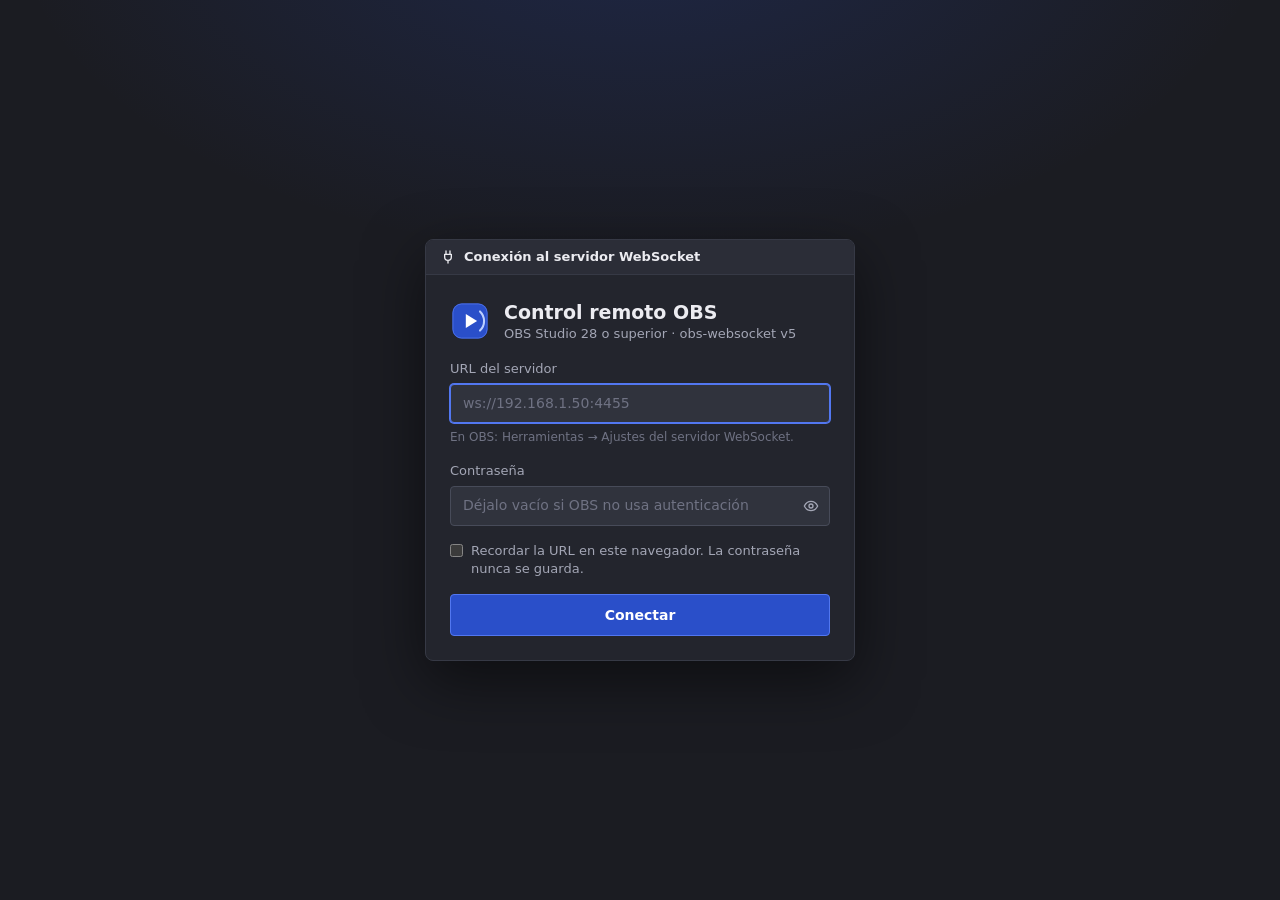
<file: control-remoto/index.html>
<!doctype html>
<html lang="es">
<head>
  <meta charset="utf-8">
  <meta name="viewport" content="width=device-width, initial-scale=1">
  <!-- CSP: solo recursos propios; conexiones WebSocket a cualquier host (lo elige el usuario) -->
  <meta http-equiv="Content-Security-Policy" content="default-src 'self'; script-src 'self'; style-src 'self'; img-src 'self' data:; connect-src 'self' ws: wss:; object-src 'none'; base-uri 'none'; form-action 'self'">
  <meta name="referrer" content="no-referrer">
  <meta name="color-scheme" content="dark">
  <title>Control remoto OBS · Conexión</title>
  <link rel="stylesheet" href="css/base.css">
  <link rel="stylesheet" href="css/login.css">
  <script type="module" src="js/login.js"></script>
</head>
<body>
  <main class="login">
    <!-- Los campos no tienen atributo "name": aunque falle el JavaScript,
         el formulario nunca enviará la contraseña en la URL. -->
    <form id="login-form" class="login__card" method="post" novalidate>
      <div class="login__titlebar">
        <span data-icon="plug"></span>
        <span>Conexión al servidor WebSocket</span>
      </div>

      <div class="login__body">
        <div class="brand">
          <span data-icon="logo"></span>
          <div>
            <h1>Control remoto OBS</h1>
            <p>OBS Studio 28 o superior · obs-websocket v5</p>
          </div>
        </div>

        <div class="form-row">
          <label for="url" class="label">URL del servidor</label>
          <input id="url" class="field" type="text" inputmode="url" required
                 placeholder="ws://192.168.1.50:4455" spellcheck="false"
                 autocapitalize="off" autocomplete="url">
          <small class="help">En OBS: Herramientas → Ajustes del servidor WebSocket.</small>
        </div>

        <div class="form-row">
          <label for="password" class="label">Contraseña</label>
          <div class="password">
            <input id="password" class="field" type="password"
                   autocomplete="current-password" spellcheck="false"
                   placeholder="Déjalo vacío si OBS no usa autenticación">
            <button type="button" id="toggle-password" class="btn btn--icon"
                    aria-label="Mostrar contraseña" aria-pressed="false" data-icon="eye"></button>
          </div>
        </div>

        <label class="check">
          <input type="checkbox" id="remember-url">
          <span>Recordar la URL en este navegador. La contraseña nunca se guarda.</span>
        </label>

        <p id="login-msg" class="msg" role="alert" hidden></p>

        <button type="submit" id="submit" class="btn btn--primary btn--block">
          <span class="btn__text">Conectar</span>
        </button>

        <p class="hint" id="context-hint"></p>
      </div>
    </form>
  </main>
</body>
</html>
</file>
<file: control-remoto/css/base.css>
/* ==========================================================================
   Base compartida: variables del tema oscuro (inspirado en OBS), reset,
   botones, campos, spinner y notificaciones.
   ========================================================================== */

:root {
  color-scheme: dark;

  --bg-app: #1b1c22;
  --bg-dock: #23252d;
  --bg-dock-title: #2b2d37;
  --bg-field: #30333d;
  --bg-hover: #2f323d;
  --bg-button: #3b3f4b;
  --bg-button-hover: #474c5a;
  --bg-button-active: #545a6a;
  --bg-stage: #121317;

  --border: #363945;
  --border-strong: #474b59;

  --text: #ececf1;
  --text-dim: #a3a6b5;
  --text-muted: #6f7283;

  --accent: #2a4fc9;
  --accent-hover: #3560e0;
  --accent-border: #5277f0;

  --danger: #c63f39;
  --danger-hover: #d8524b;
  --success: #3fb950;
  --warning: #d6a83a;

  --radius: 4px;
  --font: system-ui, -apple-system, "Segoe UI", Roboto, "Helvetica Neue", Arial, sans-serif;
  --font-mono: ui-monospace, "SF Mono", Menlo, Consolas, monospace;
}

*, *::before, *::after { box-sizing: border-box; }

html, body { margin: 0; height: 100%; }

body {
  background: var(--bg-app);
  color: var(--text);
  font: 14px/1.4 var(--font);
  -webkit-font-smoothing: antialiased;
}

button, input, select { font: inherit; color: inherit; }
h1, h2, p { margin: 0; }
[hidden] { display: none !important; }

:focus-visible { outline: 2px solid var(--accent-border); outline-offset: 2px; }

[data-icon] { display: inline-flex; align-items: center; justify-content: center; flex: none; }
svg { display: block; }

/* ---- Botones ---- */
.btn {
  display: inline-flex;
  align-items: center;
  justify-content: center;
  gap: 8px;
  min-height: 36px;
  padding: 6px 14px;
  border: 1px solid transparent;
  border-radius: var(--radius);
  background: var(--bg-button);
  cursor: pointer;
  user-select: none;
  transition: background-color .12s, border-color .12s, opacity .12s;
}
.btn:hover:not(:disabled) { background: var(--bg-button-hover); }
.btn:active:not(:disabled) { background: var(--bg-button-active); }
.btn:disabled { opacity: .55; cursor: not-allowed; }

.btn--primary { background: var(--accent); border-color: var(--accent-border); color: #fff; }
.btn--primary:hover:not(:disabled) { background: var(--accent-hover); }

.btn--danger { background: var(--danger); border-color: #e3655e; color: #fff; }
.btn--danger:hover:not(:disabled) { background: var(--danger-hover); }

.btn--ghost { background: transparent; }
.btn--small { min-height: 30px; padding: 4px 10px; font-size: 13px; }
.btn--block { width: 100%; }

.btn--icon {
  min-height: 28px;
  width: 28px;
  padding: 0;
  background: transparent;
  color: var(--text-dim);
}
.btn--icon:hover:not(:disabled) { color: var(--text); }

/* ---- Campos ---- */
.field {
  width: 100%;
  padding: 9px 12px;
  background: var(--bg-field);
  border: 1px solid var(--border-strong);
  border-radius: var(--radius);
}
.field::placeholder { color: var(--text-muted); }
.field:focus { outline: none; border-color: var(--accent-border); box-shadow: 0 0 0 1px var(--accent-border); }
.field:disabled { opacity: .6; }
.field--small { width: auto; padding: 4px 8px; font-size: 13px; }

/* ---- Spinner ---- */
.spinner {
  width: 30px;
  height: 30px;
  border: 3px solid var(--border-strong);
  border-top-color: var(--accent-border);
  border-radius: 50%;
  animation: spin .8s linear infinite;
}
@keyframes spin { to { transform: rotate(360deg); } }

/* ---- Modal de confirmación ---- */
.modal {
  position: fixed;
  inset: 0;
  z-index: 80;
  display: grid;
  place-items: center;
  padding: 16px;
  background: rgba(10, 11, 14, .7);
  backdrop-filter: blur(2px);
  animation: fade-in .12s ease-out;
}
.modal__card {
  width: min(420px, 100%);
  display: flex;
  flex-direction: column;
  gap: 12px;
  padding: 22px 22px 18px;
  background: var(--bg-dock);
  border: 1px solid var(--border-strong);
  border-top: 3px solid var(--danger);
  border-radius: 8px;
  box-shadow: 0 20px 60px rgba(0, 0, 0, .55);
  animation: pop-in .14s ease-out;
}
.modal__card h2 { font-size: 17px; }
.modal__card p { color: var(--text-dim); }
.modal__actions { display: flex; flex-wrap: wrap; justify-content: flex-end; gap: 8px; margin-top: 6px; }
@keyframes fade-in { from { opacity: 0; } }
@keyframes pop-in { from { opacity: 0; transform: scale(.96); } }

/* ---- Notificaciones ---- */
.toasts {
  position: fixed;
  right: 16px;
  bottom: 44px;
  z-index: 100;
  display: flex;
  flex-direction: column;
  gap: 8px;
  max-width: min(380px, calc(100vw - 32px));
}
.toast {
  padding: 10px 14px;
  border-radius: var(--radius);
  background: var(--bg-dock-title);
  border: 1px solid var(--border-strong);
  border-left: 3px solid var(--accent-border);
  box-shadow: 0 8px 24px rgba(0, 0, 0, .45);
  animation: toast-in .2s ease-out;
  transition: opacity .25s, transform .25s;
}
.toast--error { border-left-color: var(--danger); }
.toast--success { border-left-color: var(--success); }
.toast--warn { border-left-color: var(--warning); }
.toast--out { opacity: 0; transform: translateY(6px); }
@keyframes toast-in { from { opacity: 0; transform: translateY(6px); } }

/* ---- Barras de desplazamiento discretas ---- */
* { scrollbar-width: thin; scrollbar-color: var(--border-strong) transparent; }

@media (prefers-reduced-motion: reduce) {
  *, *::before, *::after { animation-duration: .01ms !important; transition: none !important; }
}
</file>
<file: control-remoto/css/login.css>
/* Página de inicio de sesión */

.login {
  min-height: 100%;
  display: grid;
  place-items: center;
  padding: 24px 16px;
  background:
    radial-gradient(900px 500px at 50% -10%, rgba(42, 79, 201, .22), transparent 70%),
    var(--bg-app);
}

.login__card {
  width: min(430px, 100%);
  background: var(--bg-dock);
  border: 1px solid var(--border);
  border-radius: 8px;
  overflow: hidden;
  box-shadow: 0 20px 60px rgba(0, 0, 0, .5);
}

.login__titlebar {
  display: flex;
  align-items: center;
  gap: 8px;
  padding: 8px 14px;
  background: var(--bg-dock-title);
  border-bottom: 1px solid var(--border);
  font-size: 13px;
  font-weight: 600;
}

.login__body {
  display: flex;
  flex-direction: column;
  gap: 16px;
  padding: 24px;
}

.brand { display: flex; align-items: center; gap: 14px; }
.brand h1 { font-size: 19px; font-weight: 650; }
.brand p { color: var(--text-dim); font-size: 13px; }

.form-row { display: flex; flex-direction: column; gap: 6px; }
.label { font-size: 13px; color: var(--text-dim); font-weight: 500; }
.help { font-size: 12px; color: var(--text-muted); }

.password { position: relative; }
.password .field { padding-right: 42px; }
.password .btn--icon { position: absolute; right: 5px; top: 50%; transform: translateY(-50%); }

.check {
  display: flex;
  align-items: flex-start;
  gap: 8px;
  font-size: 13px;
  color: var(--text-dim);
  cursor: pointer;
}
.check input { margin: 2px 0 0; accent-color: var(--accent-border); }

.msg { padding: 10px 12px; border-radius: var(--radius); font-size: 13px; }
.msg--error { background: rgba(198, 63, 57, .14); border: 1px solid rgba(198, 63, 57, .55); color: #ffbcb8; }
.msg--warn { background: rgba(214, 168, 58, .12); border: 1px solid rgba(214, 168, 58, .5); color: #f3d98f; }

.btn--primary.btn--block { min-height: 42px; font-weight: 600; }
.is-busy::before {
  content: "";
  width: 14px;
  height: 14px;
  border: 2px solid rgba(255, 255, 255, .35);
  border-top-color: #fff;
  border-radius: 50%;
  animation: spin .8s linear infinite;
}

.hint { font-size: 12px; color: var(--text-muted); }
.hint:empty { display: none; }
</file>
<file: control-remoto/css/panel.css>
/* ==========================================================================
   Panel principal con la disposición de OBS Studio:
   - arriba: Vista previa | columna de transición | Programa (Modo Estudio)
             o solo Programa (modo normal);
   - abajo: Escenas | Fuentes | Mezclador de audio | Controles.
   En móvil todo pasa a una sola columna.
   ========================================================================== */

body.panel { overflow: hidden; }

.app {
  height: 100vh;
  height: 100dvh;
  display: grid;
  grid-template-rows: auto minmax(0, 1fr) auto;
}

/* ---- Barra superior ---- */
.topbar {
  display: flex;
  align-items: center;
  gap: 14px;
  min-height: 36px;
  padding: 2px 10px 2px 12px;
  background: var(--bg-dock-title);
  border-bottom: 1px solid var(--border);
}
.topbar__brand { display: flex; align-items: center; gap: 8px; font-weight: 600; white-space: nowrap; }
.topbar__server {
  flex: 1;
  min-width: 0;
  overflow: hidden;
  text-overflow: ellipsis;
  white-space: nowrap;
  color: var(--text-dim);
  font: 12px var(--font-mono);
}

/* ---- Rejilla principal ---- */
.layout {
  min-height: 0;
  display: grid;
  gap: 4px;
  padding: 4px;
  grid-template-columns:
    minmax(170px, 1fr)   /* escenas */
    minmax(190px, 1.1fr) /* fuentes */
    minmax(0, 1.6fr)     /* mezclador */
    minmax(200px, 1fr);  /* controles */
  grid-template-rows: minmax(0, 1fr) minmax(250px, 37%);
  grid-template-areas:
    "displays displays displays displays"
    "scenes   sources  mixer    controls";
}

.displays { grid-area: displays; }
.dock--scenes { grid-area: scenes; }
.dock--sources { grid-area: sources; }
.dock--mixer { grid-area: mixer; }
.dock--controls { grid-area: controls; }

/* Sin conexión: los controles no responden (el overlay explica el motivo) */
body.is-offline .layout { pointer-events: none; opacity: .6; }

/* ---- Zona de pantallas ---- */
.displays {
  min-height: 0;
  display: grid;
  gap: 0 10px;
  padding: 6px 10px 0;
  background: var(--bg-dock);
  border: 1px solid var(--border);
  border-radius: var(--radius);
  /* Modo normal: solo Programa a todo el ancho */
  grid-template-columns: minmax(0, 1fr);
  grid-template-rows: minmax(0, 1fr) auto;
  grid-template-areas: "program" "bar";
}
.display--preview { grid-area: preview; }
.display--program { grid-area: program; }
.transition-col { grid-area: transition; }
/* Fuera del Modo Estudio no hay vista previa ni columna de transición */
body:not(.is-studio) .display--preview,
body:not(.is-studio) .transition-col { display: none; }
.displays__bar { grid-area: bar; }

/* Modo Estudio: dos pantallas con la columna de transición en medio */
body.is-studio .displays {
  grid-template-columns: minmax(0, 1fr) 190px minmax(0, 1fr);
  grid-template-areas: "preview transition program" "bar bar bar";
}

.display { min-width: 0; min-height: 0; display: flex; flex-direction: column; }
.display__title {
  padding: 2px 2px 6px;
  font-size: 18px;
  font-weight: 650;
  white-space: nowrap;
  overflow: hidden;
  text-overflow: ellipsis;
}
/* Fuera del Modo Estudio OBS no muestra el rótulo "Programa:" */
body:not(.is-studio) .display__prefix { display: none; }
body:not(.is-studio) .display__title { font-size: 14px; font-weight: 600; color: var(--text-dim); }

.display__stage {
  position: relative;
  flex: 1;
  min-height: 0;
  background: var(--bg-stage);
}
.display__img {
  position: absolute;
  inset: 0;
  width: 100%;
  height: 100%;
  object-fit: contain;
  opacity: 0;
  transition: opacity .2s;
}
.display__stage.has-image .display__img { opacity: 1; }
.display__stage.has-image .display__placeholder { display: none; }
.display__placeholder {
  position: absolute;
  inset: 0;
  display: flex;
  flex-direction: column;
  align-items: center;
  justify-content: center;
  gap: 8px;
  color: var(--text-muted);
}

/* Columna central de transición */
.transition-col {
  display: flex;
  flex-direction: column;
  justify-content: center;
  gap: 6px;
  padding-top: 28px;
}
.btn--transition { width: 100%; min-height: 40px; font-weight: 600; background: #4b5163; }
.btn--transition:hover:not(:disabled) { background: #5a6176; }
.transition-col__label { margin-top: 6px; font-size: 12px; color: var(--text-dim); }
.transition-col .field--small { width: 100%; }

.displays__bar {
  display: flex;
  align-items: center;
  flex-wrap: wrap;
  gap: 6px 10px;
  padding: 6px 0;
  font-size: 12.5px;
}
.displays__hint { color: var(--text-muted); }
.displays__spacer { flex: 1; }
.displays__rate { color: var(--text-dim); font-variant-numeric: tabular-nums; }
.displays__label { color: var(--text-dim); }

/* ---- Panel (dock) ---- */
.dock {
  display: flex;
  flex-direction: column;
  min-width: 0;
  min-height: 0;
  background: var(--bg-dock);
  border: 1px solid var(--border);
  border-radius: var(--radius);
  overflow: hidden;
}

.dock__title {
  display: flex;
  align-items: center;
  gap: 8px;
  min-height: 30px;
  padding: 3px 8px 3px 10px;
  background: var(--bg-dock-title);
  border-bottom: 1px solid var(--border);
  font-size: 13px;
  font-weight: 600;
}
.dock__sub {
  min-width: 0;
  overflow: hidden;
  text-overflow: ellipsis;
  white-space: nowrap;
  color: var(--text-muted);
  font-weight: 400;
}
.dock__sub:not(:empty)::before { content: "· "; }
.dock__action { margin-left: auto; }

.dock__body { flex: 1; min-height: 0; overflow: auto; padding: 4px; }
.dock__body--flush { padding: 0; }

/* ---- Listas (escenas y fuentes) ---- */
.list { list-style: none; margin: 0; padding: 0; display: flex; flex-direction: column; gap: 1px; }

.list__item {
  width: 100%;
  min-height: 30px;
  display: flex;
  align-items: center;
  gap: 6px;
  padding: 3px 4px 3px 8px;
  border: 1px solid transparent;
  border-radius: var(--radius);
  background: transparent;
  text-align: left;
}
button.list__item { cursor: pointer; }
button.list__item:hover { background: var(--bg-hover); }
.list__item.is-active { background: var(--accent); border-color: var(--accent-border); color: #fff; }
.list__item.is-pending { background: rgba(42, 79, 201, .35); }

.list__label { flex: 1; min-width: 0; overflow: hidden; text-overflow: ellipsis; white-space: nowrap; }

/* Marca "al aire" (PGM) de la escena de programa en Modo Estudio */
.scene__badge {
  display: none;
  padding: 0 5px;
  border-radius: 3px;
  background: var(--danger);
  color: #fff;
  font-size: 10px;
  font-weight: 700;
  letter-spacing: .04em;
  line-height: 16px;
}
.scene.is-program .scene__badge { display: inline-block; }

.list__empty {
  display: flex;
  flex-direction: column;
  align-items: center;
  gap: 10px;
  padding: 28px 12px;
  color: var(--text-dim);
  text-align: center;
}
.list__empty-icon { color: var(--text-muted); }

.source__icon { color: var(--text-dim); display: inline-flex; }
.source.is-hidden .list__label { color: var(--text-muted); }
.source:hover { background: var(--bg-hover); }
.eye[aria-pressed="false"] { color: var(--text-muted); }
.lock[aria-pressed="false"] { color: var(--text-muted); }

/* ---- Mezclador ---- */
.mixer {
  display: flex;
  gap: 4px;
  height: 100%;
  padding: 4px;
  overflow-x: auto;
  overflow-y: hidden;
}
.mixer__empty { margin: auto; color: var(--text-dim); }

.channel {
  flex: 0 0 auto;
  width: 92px;
  min-height: 0;
  display: grid;
  grid-template-rows: auto auto minmax(0, 1fr) auto;
  justify-items: center;
  gap: 3px;
  padding: 5px 5px 3px;
  background: #1e2027;
  border: 1px solid var(--border);
  border-radius: var(--radius);
}
.channel__name {
  max-width: 100%;
  overflow: hidden;
  text-overflow: ellipsis;
  white-space: nowrap;
  font-size: 12px;
  font-weight: 600;
}
.channel__db { font: 11px var(--font-mono); color: var(--text-dim); }
.channel__body { display: flex; gap: 6px; height: 100%; min-height: 0; }

.meter { position: relative; width: 46px; height: 100%; }
.meter canvas { position: absolute; inset: 0; width: 100%; height: 100%; display: block; }

/* Fader vertical (writing-mode en input range: Chrome 124+, Firefox, Safari 17.4+) */
.fader {
  writing-mode: vertical-lr;
  direction: rtl;
  width: 20px;
  height: 100%;
  margin: 0;
  accent-color: var(--accent-border);
  cursor: pointer;
}

.channel__mute { width: 32px; }
.channel.is-muted .channel__mute { color: var(--danger-hover); }
.channel.is-muted .channel__name { color: var(--text-dim); }

/* ---- Controles ---- */
.controls { display: flex; flex-direction: column; gap: 5px; padding: 5px; }
.btn--control { width: 100%; min-height: 34px; flex: none; }
.btn--control.is-live { background: var(--danger); border-color: #e3655e; color: #fff; }
.btn--control.is-live:hover:not(:disabled) { background: var(--danger-hover); }
/* Modo Estudio activo: azul, como en OBS */
#btn-studio.is-on { background: var(--accent); border-color: var(--accent-border); color: #fff; }
#btn-studio.is-on:hover:not(:disabled) { background: var(--accent-hover); }

/* ---- Barra de estado ---- */
.statusbar {
  display: flex;
  align-items: stretch;
  min-height: 28px;
  overflow-x: auto;
  white-space: nowrap;
  background: var(--bg-dock-title);
  border-top: 1px solid var(--border);
  font-size: 12.5px;
  color: var(--text-dim);
}
.statusbar__item {
  display: flex;
  align-items: center;
  gap: 6px;
  padding: 0 12px;
  border-left: 1px solid var(--border);
  font-variant-numeric: tabular-nums;
}
.statusbar__item--grow { margin-right: auto; border-left: 0; }
.statusbar__item.is-live { color: #ff8a83; }

.conn-dot { width: 8px; height: 8px; border-radius: 50%; background: var(--text-muted); }
.is-connected .conn-dot { background: var(--success); box-shadow: 0 0 6px var(--success); }
.is-reconnecting .conn-dot { background: var(--warning); animation: blink 1s ease-in-out infinite; }
.is-failed .conn-dot { background: var(--danger); }
@keyframes blink { 50% { opacity: .3; } }

/* ---- Overlay de conexión ---- */
.overlay {
  position: fixed;
  inset: 0;
  z-index: 50;
  display: grid;
  place-items: center;
  padding: 16px;
  background: rgba(12, 13, 16, .72);
  backdrop-filter: blur(2px);
}
.overlay__card {
  width: min(440px, 100%);
  display: flex;
  flex-direction: column;
  align-items: center;
  gap: 12px;
  padding: 26px 24px;
  background: var(--bg-dock);
  border: 1px solid var(--border-strong);
  border-radius: 8px;
  text-align: center;
  box-shadow: 0 20px 60px rgba(0, 0, 0, .5);
}
.overlay__card h2 { font-size: 17px; }
.overlay__card p { color: var(--text-dim); overflow-wrap: anywhere; }
.overlay__actions { display: flex; flex-wrap: wrap; justify-content: center; gap: 8px; margin-top: 4px; }

/* ---- Pantallas medianas: el mezclador baja a su propia fila ---- */
@media (max-width: 1180px) {
  .layout {
    grid-template-columns: minmax(0, 1fr) minmax(0, 1fr) minmax(200px, .9fr);
    grid-template-rows: minmax(300px, 1fr) minmax(220px, auto) 250px;
    grid-template-areas:
      "displays displays displays"
      "scenes   sources  controls"
      "mixer    mixer    mixer";
  }
  body.panel { overflow: auto; }
  .app { height: auto; min-height: 100dvh; }
  .displays { height: 60vh; }
}

/* ---- Móvil / tablet vertical: una columna con scroll ---- */
@media (max-width: 760px) {
  .topbar { position: sticky; top: 0; z-index: 10; }
  .topbar__brand span:last-child { display: none; }
  .layout {
    grid-template-columns: minmax(0, 1fr);
    grid-template-rows: none;
    grid-template-areas: "displays" "controls" "scenes" "sources" "mixer";
  }
  .displays { height: auto; }
  body.is-studio .displays {
    grid-template-columns: minmax(0, 1fr);
    grid-template-areas: "preview" "transition" "program" "bar";
  }
  .display__stage { flex: none; aspect-ratio: 16 / 9; }
  .display__title { font-size: 15px; }
  .transition-col { padding: 8px 0; display: grid; grid-template-columns: 1fr 1fr; align-items: end; }
  body.is-studio .btn--transition { grid-column: 1 / -1; }
  .dock--scenes .dock__body, .dock--sources .dock__body { max-height: 300px; }
  .dock--mixer .dock__body { flex: none; height: 280px; }
  .controls { display: grid; grid-template-columns: 1fr 1fr; }
  .list__item { min-height: 42px; } /* objetivos táctiles más grandes */
  .statusbar { position: sticky; bottom: 0; }
}
</file>
